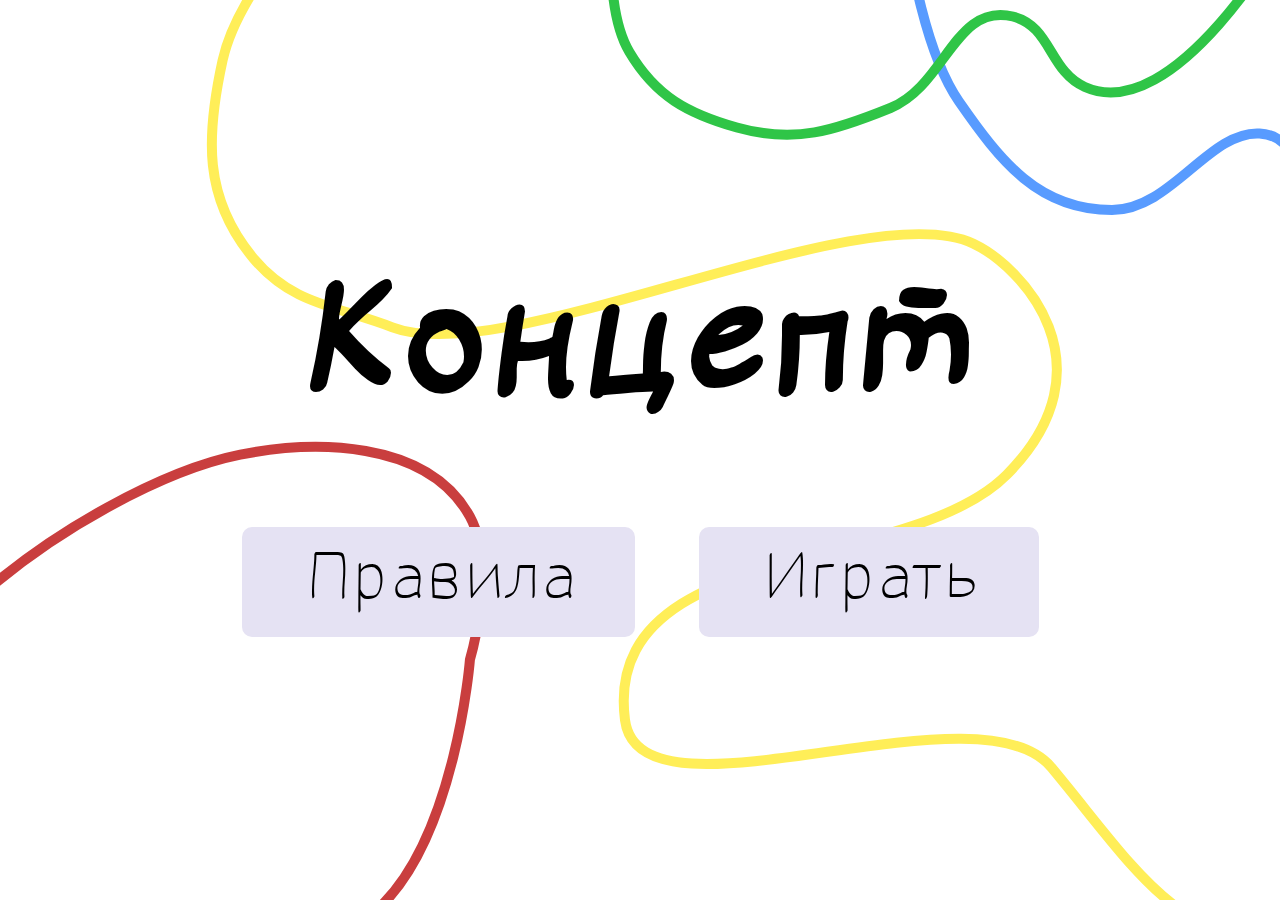
<file: index.html>
<!DOCTYPE html>
<html lang="en">
    <head>
        <meta charset="UTF-8" />
        <meta name="viewport" content="width=device-width, initial-scale=1.0" />
        <title>Концепт</title>
        <link rel="stylesheet" href="style.css" />
        <script src="scripts/script.js" defer></script>
        <script src="scripts/auth.js" defer></script>
        <script src="scripts/games.js" defer></script>
        <script src="scripts/createGame.js" defer></script>
        <script src="scripts/gameFlow.js" defer></script>
        <script src="scripts/symbolsPage.js" defer></script>
        <script src="scripts/sms.js" defer></script>
        <script src="scripts/phases.js" defer></script>
        <script src="scripts/master.js" defer></script>
    </head>
    <body></body>
</html>
</file>
<file: style.css>
@font-face {
    font-family: 'MakiSans'; 
    src: url('fonts/Maki Sans.ttf') format('truetype');
}

@font-face {
    font-family: 'Mikar';
    src: url('fonts/Mikar.ttf') format('truetype');
}

@font-face {
    font-family: 'Cruinn';
    src: url('fonts/Cruinn.ttf') format('truetype');
}

@import url('https://fonts.googleapis.com/css2?family=Inter:wght@100..900&display=swap');
@import url('https://fonts.googleapis.com/css2?family=Montserrat:ital,wght@0,100..900;1,100..900&display=swap');

html, body {
    margin: 0;
    height: 100%;
    box-sizing: border-box;
}

body {
    padding: 12vh 4vw;
}

body#index {
    background-image: url('images/index-background.svg');
    display: flex;
    flex-direction: column;
    justify-content: center;
    align-items: center;
}

h1 {
    font-family: 'MakiSans', sans-serif;
    font-size: 150px;
    font-weight: 500;
    margin-top: 0;
}

#index button {
    font-family: 'Mikar', sans-serif;
    font-size: 64px;
    border-style: hidden;
    background-color: #E5E2F3;
    border-radius: 10px;
    padding: 20px 60px;
}

#index .buttons {
    display: flex;
    justify-content: space-around;
    gap: 5vw;
}

body#enter {
    background-image: url('images/enter-background.svg');
}

#enter h1 {
    font-size: 64px;
}

#error-message {
    font-family: 'MakiSans', sans-serif;
    font-size: 36px;
    font-weight: 500;
    width: fit-content;
    margin-left: 8vw;
}

button#back {
    background-color: transparent;
    border: none;
    height: fit-content;
    margin-right: 48px;
}

#enter form {
    margin-right: 10vw;
}

#enter > div {
    display: flex;
}

#enter form > div {
    display: flex;
    flex-direction: column;
}

#enter form label {
    font-family: 'Cruinn', sans-serif;
    font-weight: 600;
    font-size: 24px;
}

#enter form input {
    font-family: 'Inter', sans-serif;
    font-size: 16px;
    width: 340px;
    padding: 20px;
    border: none;
    background-color: #F3EFFF;
    border-radius: 4px;
    margin-bottom: 20px;
}

#enter form button {
    padding: 16px 32px;
    width: min-content;
    border: none;
    border-radius: 10px;
    color: #ffffff;
    background-color: #723DB6;
    font-family: 'Inter', sans-serif;
    font-size: 14px;
    margin-top: 20px;
}

body#rules, body#games {
    background-image: url('images/rules-background.svg');
    display: flex;
}

#rules h1 {
    font-size: 64px;
}

#rules p {
    font-family: 'Mikar', sans-serif;
    font-size: 36px;
    background-color: #E5E2F3;
    padding: 48px;
    margin-right: 96px;
}

#games h1 {
    font-size: 64px;
}

#games button {
    padding: 16px 32px;
    width: fit-content;
    border: none;
    border-radius: 10px;
    color: #ffffff;
    background-color: #723DB6;
    font-family: 'Inter', sans-serif;
    font-size: 14px;
    margin-top: 20px;
}

body#games {
    flex-direction: column;
    align-items: stretch;
}

#games header {
    display: flex;
    justify-content: space-between;
}

#games main {
    display: flex;
    flex-direction: column;
    gap: 5vh;
}

.game {
    background-color: #E5E2F3;
    padding: 16px 48px;
    border-radius: 10px;
    font-family: 'Cruinn', sans-serif;
}

.game .data {
    display: flex;
    justify-content: space-between;
    margin-left: 32px;
    margin-right: 32px;
}

.game button {
    padding: 16px 32px;
    margin-left: 32px;
}

button#logout {
    background-color: #4E4343;
}

body#createGame {
    background-image: url('images/rules-background.svg');
}

#createGame h1{
    font-size: 64px;
}

#createGame header {
    display: flex;
}

#createGame main {
    background-color: #E5E2F3;
    padding: 5vh 5vw;
    border-radius: 10px;
    margin: 0 5vw;
}

#createGame form {
    display: flex;
}

#createGame form > div, #createGame form > div > div {
    display: flex;
    flex-direction: column;
}

#createGame form > div {
    width: 50%;
}

#createGame form label {
    font-family: 'Cruinn', sans-serif;
    font-size: 24px;
    margin-bottom: 8px;
}

#createGame form input, #createGame form select {
    font-family: 'Montserrat', sans-serif;
    font-size: 16px;
    padding: 14px;
    border-radius: 4px;
    border: none;
    background-color: #F3EFFF;
    width: 70%;
    margin-bottom: 4vh;
}

#createGame form button {
    padding: 16px 32px;
    width: fit-content;
    border: none;
    border-radius: 10px;
    color: #ffffff;
    background-color: #723DB6;
    font-family: 'Inter', sans-serif;
    font-size: 14px;
    margin-top: 20px;
}

body#gamePage {
    background-image: url('images/rules-background.svg');
    display: grid;
    grid-template-columns: 1fr 1fr;
    grid-template-rows: 90% auto;
    gap: 1rem;
    height: 100vh;
    box-sizing: border-box;
    padding: 10vh 10vw;
}

#gamePage #symbols {
    display: grid;
    grid-template-columns: repeat(2, 1fr);
    grid-auto-rows: min-content;
    gap: 5vh;
    column-gap: 5vh;
    row-gap: 5vh;
    width: fit-content;
    align-items: start;
    overflow-y: scroll;
}

#gamePage #symbols img {
    width: 12vw;
    height: auto;
    align-self: start;
}

#gamePage #exit {
    display: flex;
    align-items: center;
}

#gamePage #exitGame, #gamePage #putLabel, #gamePage #beginRound, #gamePage #startMove, #gamePage #changeStatus {
    padding: 16px 32px;
    width: fit-content;
    border: none;
    border-radius: 10px;
    color: #ffffff;
    background-color: #723DB6;
    font-family: 'Inter', sans-serif;
    font-size: 14px;
    margin-top: 20px;
}

#gamePage #putLabel {
    margin-left: 3vw;
}

#gamePage #score {
    display: flex;
    flex-direction: column;
}

#gamePage #beginRound {
    margin: 0;
}

#gamePage #score p { 
    font-family: 'Cruinn', sans-serif;
    font-size: 36px;
    margin: 0;
}

#gamePage #chat {
    background-color: #E5E2F3;
    border-radius: 10px;
    padding: 4vh 3vw;
    display: flex;
    flex-direction: column;
    justify-content: space-between;
}

#gamePage #chat > div:first-child {
    overflow-y: auto;
    position: relative;
} 

#gamePage #chat h1 {
    font-family: 'Cruinn', sans-serif;
    font-size: 48px;
    margin-bottom: 0;
    position: absolute;
    top: 0;
    left: 0;
    background-color: #E5E2F3;
    width: 100%;
}

#gamePage #chat form {
    display: flex;
    align-items: center;
    margin-top: 4vh;
}

#gamePage #chat form input {
    color: #75727A;
    font-family: 'Cruinn', sans-serif;
    font-size: 16px;
    background-color: #F3EFFF;
    border: none;
    padding: 16px 20px;
    border-radius: 10px;
    margin-right: 24px;
    flex: 1;
}

#gamePage #chat form button {
    background: none;
    border: none;
    padding: 0;
}

#gamePage #messages {
    display: flex;
    flex-direction: column;
    gap: 16px;
    flex: 1;
    max-height: 100%;
    overflow-y: scroll;
}

#gamePage #messages p {
    font-family: 'Cruinn', sans-serif;
    font-size: 15px;
    background-color: #D9D9D9;
    width: fit-content;
    padding: 18px;
    border-radius: 10px 10px 10px 0;
    margin: 0;
}

#gamePage #messages p.my {
    align-self: flex-end;
    border-radius: 10px 10px 0 10px;
}

#gamePage #messages p:first-of-type {
    margin-top: 72px;
}

#symbolsPage {
    background-image: url('images/rules-background.svg');
    display: flex;
}

#symbolsPage div {
    width: 100%;
    display: grid;
    grid-template-columns: repeat(4, 1fr);
    justify-items: stretch;
    row-gap: 4vh;
    overflow-y: auto;
}

#symbolsPage div button{
    background-color: transparent;
    padding: 0;
    border: none;
}

#symbolsPage div img {
    width: 15vw;
    border-radius: 10px;
}

#gamePage #overlay {
    position: fixed;
    top: 0;
    left: 0;
    width: 100%;
    height: 100%;
    background-color: rgba(0, 0, 0, 0.5);
    display: flex;
    justify-content: center;
    align-items: start;
    z-index: 1000;
}

#gamePage #overlayMessage {
    margin-top: 10%;
    background-color: #fff;
    padding: 20px;
    border-radius: 30px;
    box-shadow: 0 4px 6px rgba(0, 0, 0, 0.1);
    text-align: center;
    width: 27vw;
    height: 39vh;
    background-image: url('images/banner.svg');
    background-repeat: no-repeat;
    background-size: cover; /* or 'contain' based on your need */
    background-position: center;
}

#gamePage #overlayMessage p {
    font-size: 56px;
    font-family: 'Cruinn', sans-serif;
}

#gamePage #overlayMessage button {
    padding: 16px 32px;
    width: fit-content;
    border: none;
    border-radius: 10px;
    color: #ffffff;
    background-color: #723DB6;
    font-family: 'Inter', sans-serif;
    font-size: 14px;
    margin-top: -10px;
}

#overlayMessage > img {
    height: 40%;
}

#overlayMessage.waiting p {
    margin-bottom: 0;
}

#gamePage #overlayMessage.master > p:nth-child(2) {
    font-family: 'Mikar', sans-serif;
    font-size: 36px;
}

#gamePage #overlayMessage.master > p:first-child {
    margin-bottom: 0;
}

#gamePage #info {
    display: flex;
    justify-content: space-between;
}
</file>
